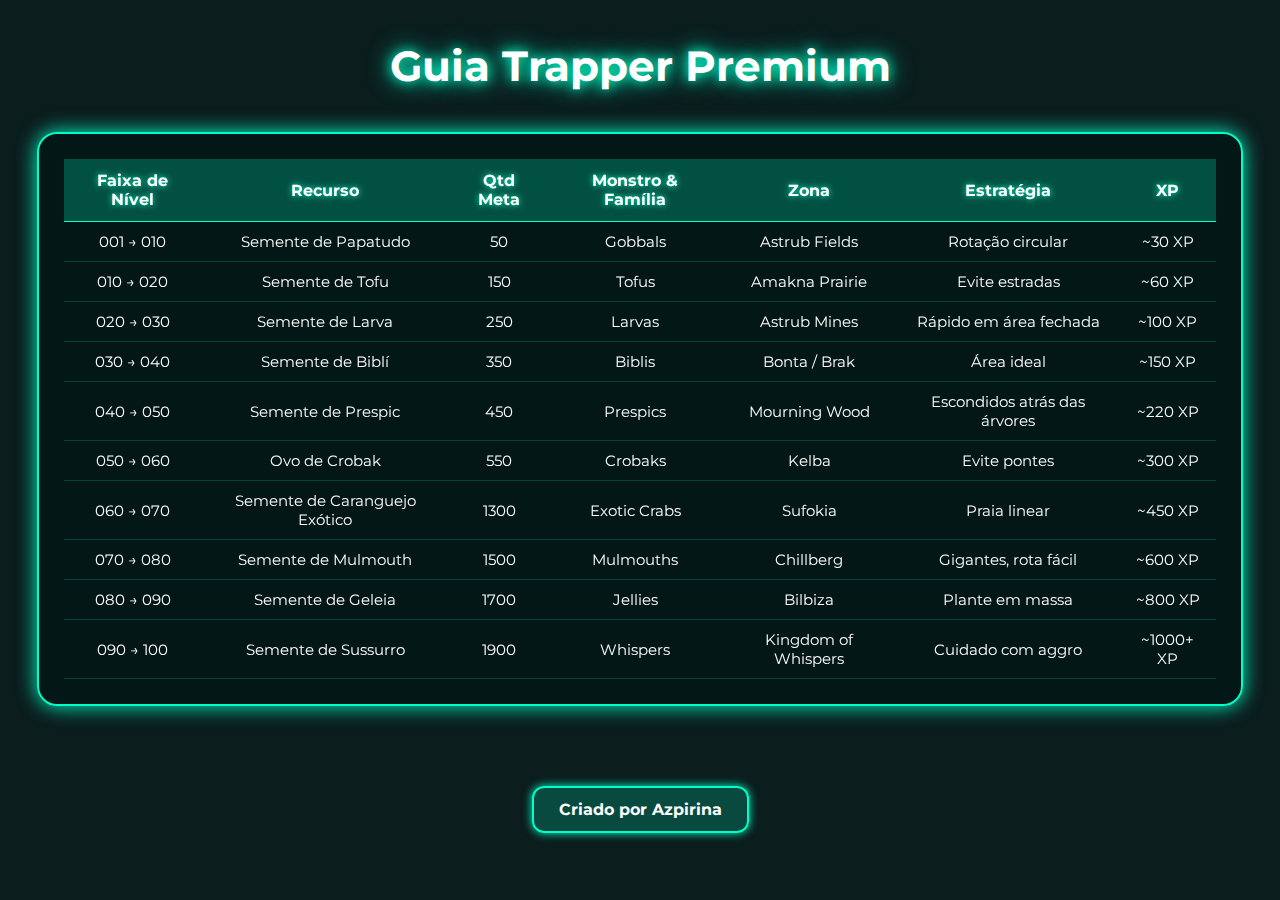
<file: index.html>
<!DOCTYPE html>
<html lang="pt-br">
<head>
    <meta charset="UTF-8">
    <meta name="viewport" content="width=device-width, initial-scale=1.0">
    <title>Guia Trapper Premium</title>

    <!-- Fonte Wakfu-style -->
    <link href="https://fonts.googleapis.com/css2?family=Montserrat:wght@300;400;600;700&display=swap" rel="stylesheet">

    <style>
        body {
            font-family: 'Montserrat', sans-serif;
            background: #0b1d1d url('https://i.imgur.com/4NJl0gP.jpeg') center/cover fixed;
            margin: 0;
            padding: 0;
            color: #fff;
            text-align: center;
        }

        h1 {
            margin-top: 40px;
            font-size: 42px;
            text-shadow: 0 0 12px #00ffc8, 0 0 24px #00ffc8;
            animation: neon 2s infinite alternate;
        }

        @keyframes neon {
            from { text-shadow: 0 0 8px #00ffc8; }
            to   { text-shadow: 0 0 20px #00ffee; }
        }

        .table-container {
            width: 90%;
            margin: 40px auto;
            padding: 25px;
            border-radius: 20px;
            background: rgba(0, 20, 20, 0.65);
            backdrop-filter: blur(6px);
            border: 2px solid #00ffc8;
            box-shadow: 0 0 20px #00ffc8;
        }

        table {
            width: 100%;
            border-collapse: collapse;
            color: white;
            font-size: 15px;
        }

        th {
            background: rgba(0, 255, 200, 0.25);
            padding: 12px;
            font-size: 16px;
            border-bottom: 1px solid #00ffc8;
            text-shadow: 0 0 6px #00ffc8;
        }

        td {
            padding: 10px;
            border-bottom: 1px solid rgba(0, 255, 200, 0.2);
        }

        tr:hover {
            background: rgba(0, 255, 200, 0.1);
            transition: .25s;
        }

        .autor {
            margin: 40px 0;
            padding: 12px 25px;
            display: inline-block;
            border-radius: 12px;
            background: rgba(0, 255, 200, 0.2);
            border: 2px solid #00ffc8;
            box-shadow: 0 0 10px #00ffc8;
            font-weight: bold;
            animation: pulse 2s infinite alternate;
        }

        @keyframes pulse {
            from { box-shadow: 0 0 10px #00ffc8; }
            to   { box-shadow: 0 0 20px #00ffee; }
        }
    </style>
</head>

<body>

    <h1>Guia Trapper Premium</h1>

    <div class="table-container">
        <table>
            <tr>
                <th>Faixa de Nível</th>
                <th>Recurso</th>
                <th>Qtd Meta</th>
                <th>Monstro & Família</th>
                <th>Zona</th>
                <th>Estratégia</th>
                <th>XP</th>
            </tr>

            <tr><td>001 → 010</td><td>Semente de Papatudo</td><td>50</td><td>Gobbals</td><td>Astrub Fields</td><td>Rotação circular</td><td>~30 XP</td></tr>
            <tr><td>010 → 020</td><td>Semente de Tofu</td><td>150</td><td>Tofus</td><td>Amakna Prairie</td><td>Evite estradas</td><td>~60 XP</td></tr>
            <tr><td>020 → 030</td><td>Semente de Larva</td><td>250</td><td>Larvas</td><td>Astrub Mines</td><td>Rápido em área fechada</td><td>~100 XP</td></tr>
            <tr><td>030 → 040</td><td>Semente de Biblí</td><td>350</td><td>Biblis</td><td>Bonta / Brak</td><td>Área ideal</td><td>~150 XP</td></tr>
            <tr><td>040 → 050</td><td>Semente de Prespic</td><td>450</td><td>Prespics</td><td>Mourning Wood</td><td>Escondidos atrás das árvores</td><td>~220 XP</td></tr>
            <tr><td>050 → 060</td><td>Ovo de Crobak</td><td>550</td><td>Crobaks</td><td>Kelba</td><td>Evite pontes</td><td>~300 XP</td></tr>
            <tr><td>060 → 070</td><td>Semente de Caranguejo Exótico</td><td>1300</td><td>Exotic Crabs</td><td>Sufokia</td><td>Praia linear</td><td>~450 XP</td></tr>
            <tr><td>070 → 080</td><td>Semente de Mulmouth</td><td>1500</td><td>Mulmouths</td><td>Chillberg</td><td>Gigantes, rota fácil</td><td>~600 XP</td></tr>
            <tr><td>080 → 090</td><td>Semente de Geleia</td><td>1700</td><td>Jellies</td><td>Bilbiza</td><td>Plante em massa</td><td>~800 XP</td></tr>
            <tr><td>090 → 100</td><td>Semente de Sussurro</td><td>1900</td><td>Whispers</td><td>Kingdom of Whispers</td><td>Cuidado com aggro</td><td>~1000+ XP</td></tr>
        </table>
    </div>

    <div class="autor"> Criado por Azpirina </div>

</body>
</html>
</file>
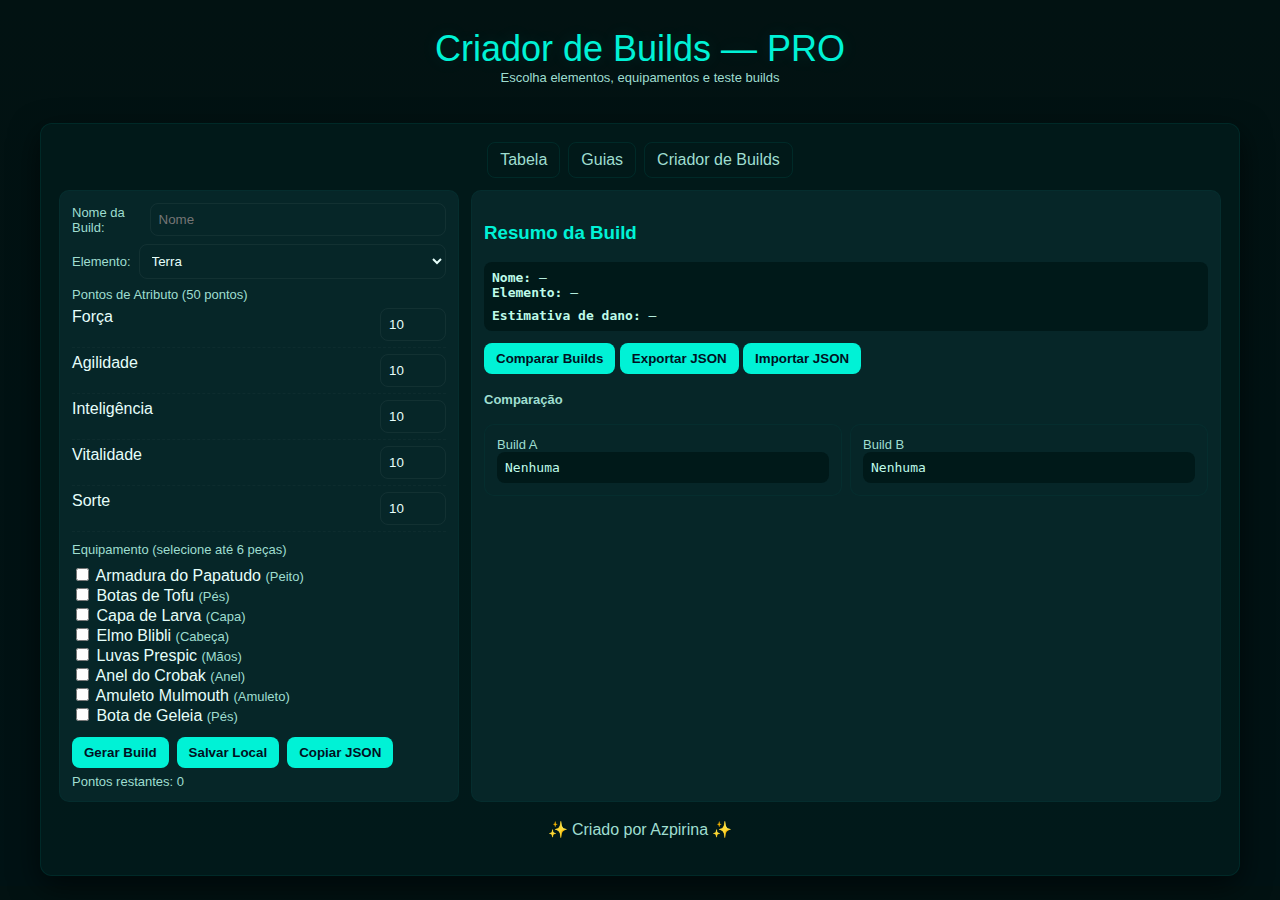
<file: builder.html>
<!doctype html>
<html lang="pt-BR">
<head>
<meta charset="utf-8"><meta name="viewport" content="width=device-width,initial-scale=1">
<title>Criador de Builds — Wakfu PRO</title>
<link rel="stylesheet" href="css/style.css">
</head>
<body>
  <div class="header"><div class="h1">Criador de Builds — PRO</div><div class="small">Escolha elementos, equipamentos e teste builds</div></div>
  <div class="container">
    <div class="nav"><a href="index.html">Tabela</a><a href="guides.html">Guias</a><a href="builder.html">Criador de Builds</a></div>

    <div class="builder-grid">
      <div class="panel">
        <div class="select-row"><label class="small">Nome da Build:</label><input id="buildName" class="input" placeholder="Nome"/></div>
        <div class="select-row">
          <label class="small">Elemento:</label>
          <select id="element" class="input">
            <option value="Terra">Terra</option>
            <option value="Ar">Ar</option>
            <option value="Fogo">Fogo</option>
          </select>
        </div>

        <div class="small">Pontos de Atributo (50 pontos)</div>
        <div id="attrs">
          <div class="stat-row"><div>Força</div><div><input type="number" class="input attr" data-attr="Força" value="10" min="0" max="50"></div></div>
          <div class="stat-row"><div>Agilidade</div><div><input type="number" class="input attr" data-attr="Agilidade" value="10" min="0" max="50"></div></div>
          <div class="stat-row"><div>Inteligência</div><div><input type="number" class="input attr" data-attr="Inteligência" value="10" min="0" max="50"></div></div>
          <div class="stat-row"><div>Vitalidade</div><div><input type="number" class="input attr" data-attr="Vitalidade" value="10" min="0" max="50"></div></div>
          <div class="stat-row"><div>Sorte</div><div><input type="number" class="input attr" data-attr="Sorte" value="10" min="0" max="50"></div></div>
        </div>

        <div class="small" style="margin-top:10px">Equipamento (selecione até 6 peças)</div>
        <div id="gearList" style="max-height:220px;overflow:auto;margin-top:8px"></div>

        <div class="build-actions">
          <button class="btn" id="calcBtn">Gerar Build</button>
          <button class="btn" id="saveBtn">Salvar Local</button>
          <button class="btn" id="shareBtn">Copiar JSON</button>
        </div>

        <div class="legend">Pontos restantes: <span id="pointsLeft">50</span></div>
      </div>

      <div class="panel">
        <h3 style="color:var(--accent)">Resumo da Build</h3>
        <div id="summary" class="codebox">
          <div><b>Nome:</b> <span id="sName">—</span></div>
          <div><b>Elemento:</b> <span id="sElement">—</span></div>
          <div id="sAttrs"></div>
          <div id="sGear"></div>
          <div style="margin-top:8px"><b>Estimativa de dano:</b> <span id="sDmg">—</span></div>
        </div>

        <div style="margin-top:12px">
          <button class="btn" id="compareBtn">Comparar Builds</button>
          <button class="btn" id="exportJson">Exportar JSON</button>
          <button class="btn" id="importJson">Importar JSON</button>
        </div>

        <div style="margin-top:12px">
          <h4 class="small">Comparação</h4>
          <div class="compare-box">
            <div class="panel" style="flex:1">
              <div class="small">Build A</div>
              <div id="compA" class="codebox">Nenhuma</div>
            </div>
            <div class="panel" style="flex:1">
              <div class="small">Build B</div>
              <div id="compB" class="codebox">Nenhuma</div>
            </div>
          </div>
        </div>

      </div>
    </div>

    <div class="footer">✨ Criado por Azpirina ✨</div>
  </div>

<script>
const gearDB = [
  {id:'g1', name:'Armadura do Papatudo', slot:'Peito', atk:5, def:8, rarity:2},
  {id:'g2', name:'Botas de Tofu', slot:'Pés', atk:2, def:4, rarity:1},
  {id:'g3', name:'Capa de Larva', slot:'Capa', atk:3, def:6, rarity:2},
  {id:'g4', name:'Elmo Blibli', slot:'Cabeça', atk:8, def:10, rarity:3},
  {id:'g5', name:'Luvas Prespic', slot:'Mãos', atk:4, def:5, rarity:2},
  {id:'g6', name:'Anel do Crobak', slot:'Anel', atk:6, def:3, rarity:3},
  {id:'g7', name:'Amuleto Mulmouth', slot:'Amuleto', atk:10, def:2, rarity:4},
  {id:'g8', name:'Bota de Geleia', slot:'Pés', atk:3, def:6, rarity:1}
];

const gearList = document.getElementById('gearList');
gearDB.forEach(g=>{
  const div=document.createElement('div');
  div.innerHTML = `<label><input type="checkbox" class="gearchk" data-id="${g.id}"/> ${g.name} <span class="small">(${g.slot})</span></label>`;
  gearList.appendChild(div);
});

const attrs = Array.from(document.querySelectorAll('.attr'));
const pointsTotal = 50;
function pointsLeft(){
  let sum = attrs.reduce((s,el)=> s + Number(el.value || 0), 0);
  return pointsTotal - sum;
}
function updatePoints(){
  document.getElementById('pointsLeft').textContent = pointsLeft();
}
attrs.forEach(a=> a.addEventListener('input', updatePoints));
updatePoints();

function gatherBuild(){
  const name = document.getElementById('buildName').value || 'Sem nome';
  const element = document.getElementById('element').value;
  const attributes = {};
  attrs.forEach(a=> attributes[a.dataset.attr] = Number(a.value || 0));
  const gear = Array.from(document.querySelectorAll('.gearchk:checked')).map(cb=> cb.dataset.id);
  return {name, element, attributes, gear, created: new Date().toISOString()};
}

function calcEstimate(build){
  const gearAtk = build.gear.reduce((s,id)=>{
    const g = gearDB.find(x=>x.id===id); return s + (g? g.atk:0);
  },0);
  const attr = build.attributes;
  const est = Math.round(gearAtk + (attr['Força']*1.5) + (attr['Agilidade']*1.1) + (attr['Inteligência']*1.2));
  return est;
}

document.getElementById('calcBtn').addEventListener('click', ()=>{
  const build = gatherBuild();
  const dmg = calcEstimate(build);
  document.getElementById('sName').textContent = build.name;
  document.getElementById('sElement').textContent = build.element;
  const sAttrs = document.getElementById('sAttrs');
  sAttrs.innerHTML = '<b>Atributos</b><br/>' + Object.entries(build.attributes).map(a=> a[0]+': '+a[1]).join('<br/>');
  const sGear = document.getElementById('sGear');
  sGear.innerHTML = '<b>Gear</b><br/>' + (build.gear.length? build.gear.map(id=> gearDB.find(x=>x.id===id).name).join('<br/>') : 'Nenhum');
  document.getElementById('sDmg').textContent = dmg;
  saveTemp(build);
});

function saveTemp(build){
  localStorage.setItem('last_build', JSON.stringify(build));
}

document.getElementById('saveBtn').addEventListener('click', ()=> {
  const b = gatherBuild();
  let saved = JSON.parse(localStorage.getItem('saved_builds')||'[]');
  saved.push(b);
  localStorage.setItem('saved_builds', JSON.stringify(saved));
  alert('Build salva localmente!');
});

document.getElementById('shareBtn').addEventListener('click', async ()=>{
  const b = gatherBuild();
  try{
    await navigator.clipboard.writeText(JSON.stringify(b,null,2));
    alert('JSON copiado para área de transferência!');
  }catch(e){
    alert('Não foi possível copiar automaticamente. Veja o JSON abaixo:\n'+JSON.stringify(b,null,2));
  }
});

document.getElementById('exportJson').addEventListener('click', ()=>{
  const b = gatherBuild();
  const blob = new Blob([JSON.stringify(b,null,2)], {type:'application/json'});
  const a = document.createElement('a'); a.href = URL.createObjectURL(blob); a.download = (b.name||'build')+'.json'; a.click();
});
document.getElementById('importJson').addEventListener('click', ()=>{
  const txt = prompt('Cole o JSON da build aqui:');
  try{
    const obj = JSON.parse(txt);
    document.getElementById('buildName').value = obj.name || '';
    document.getElementById('element').value = obj.element || 'Terra';
    Object.keys(obj.attributes||{}).forEach(k=>{
      const el = document.querySelector('.attr[data-attr="'+k+'"]');
      if(el) el.value = obj.attributes[k];
    });
    document.querySelectorAll('.gearchk').forEach(cb=> cb.checked = (obj.gear||[]).includes(cb.dataset.id));
    updatePoints();
    alert('Importado');
  }catch(e){ alert('JSON inválido') }
});

document.getElementById('compareBtn').addEventListener('click', ()=>{
  const saved = JSON.parse(localStorage.getItem('saved_builds')||'[]');
  if(saved.length<2){ alert('Salve ao menos duas builds para comparar.'); return;}
  const a = saved[saved.length-2], b = saved[saved.length-1];
  document.getElementById('compA').textContent = JSON.stringify(a,null,2);
  document.getElementById('compB').textContent = JSON.stringify(b,null,2);
});

window.addEventListener('load', ()=>{
  const last = JSON.parse(localStorage.getItem('last_build')||'null');
  if(last){
    document.getElementById('buildName').value = last.name || '';
    document.getElementById('element').value = last.element || 'Terra';
    Object.entries(last.attributes||{}).forEach(([k,v])=>{
      const el = document.querySelector('.attr[data-attr="'+k+'"]');
      if(el) el.value = v;
    });
    document.querySelectorAll('.gearchk').forEach(cb=> cb.checked = (last.gear || []).includes(cb.dataset.id));
    updatePoints();
  }
});
</script>
</body>
</html>
</file>
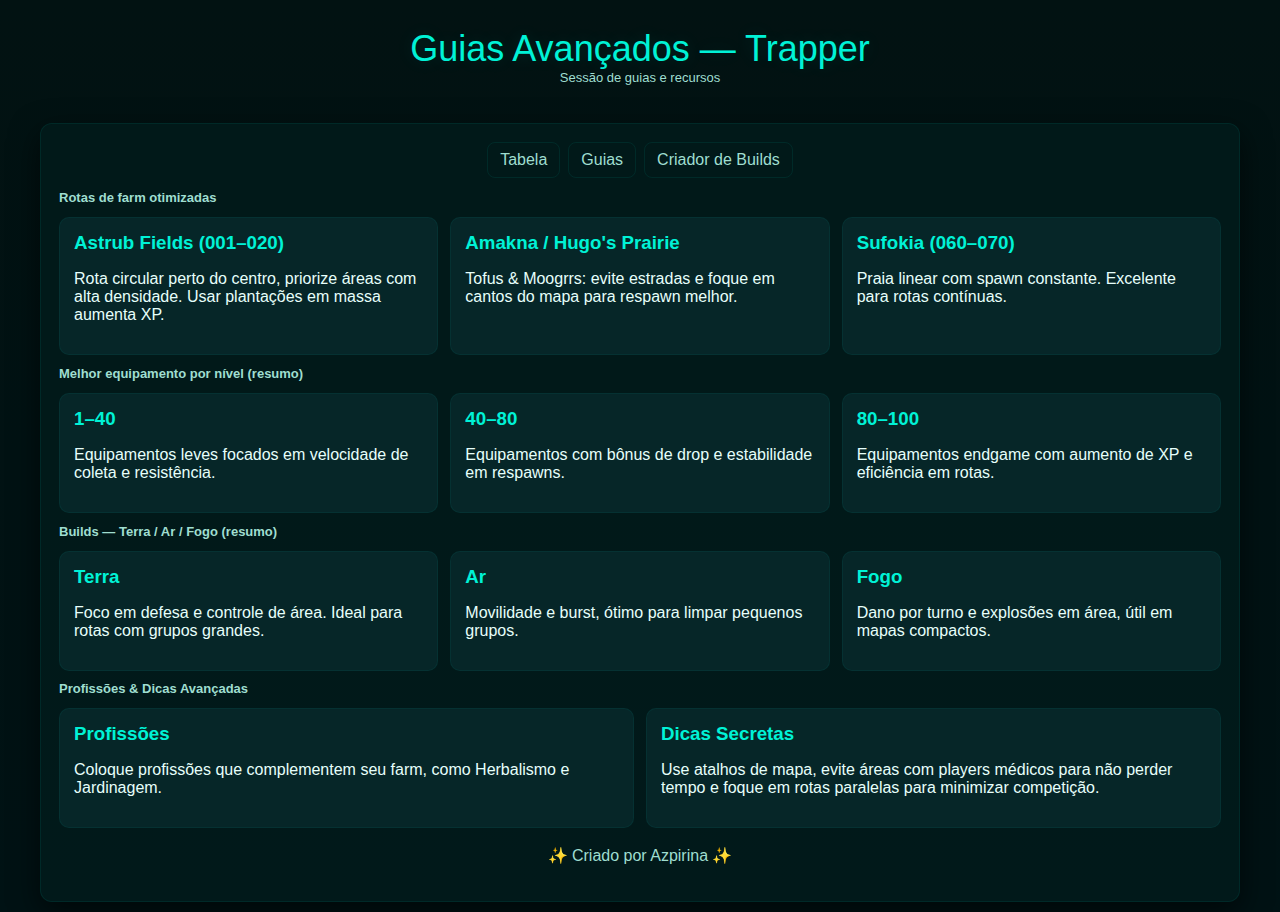
<file: guides.html>
<!doctype html>
<html lang="pt-BR">
<head>
<meta charset="utf-8"><meta name="viewport" content="width=device-width,initial-scale=1">
<title>Guias — Trapper Premium</title>
<link rel="stylesheet" href="css/style.css">
</head>
<body>
  <div class="header"><div class="h1">Guias Avançados — Trapper</div><div class="small">Sessão de guias e recursos</div></div>
  <div class="container">
    <div class="nav"><a href="index.html">Tabela</a><a href="guides.html">Guias</a><a href="builder.html">Criador de Builds</a></div>

    <h2 class="small">Rotas de farm otimizadas</h2>
    <div class="card-grid">
      <div class="card"><h3>Astrub Fields (001–020)</h3><p>Rota circular perto do centro, priorize áreas com alta densidade. Usar plantações em massa aumenta XP.</p></div>
      <div class="card"><h3>Amakna / Hugo's Prairie</h3><p>Tofus & Moogrrs: evite estradas e foque em cantos do mapa para respawn melhor.</p></div>
      <div class="card"><h3>Sufokia (060–070)</h3><p>Praia linear com spawn constante. Excelente para rotas contínuas.</p></div>
    </div>

    <h2 class="small">Melhor equipamento por nível (resumo)</h2>
    <div class="card-grid">
      <div class="card"><h3>1–40</h3><p>Equipamentos leves focados em velocidade de coleta e resistência.</p></div>
      <div class="card"><h3>40–80</h3><p>Equipamentos com bônus de drop e estabilidade em respawns.</p></div>
      <div class="card"><h3>80–100</h3><p>Equipamentos endgame com aumento de XP e eficiência em rotas.</p></div>
    </div>

    <h2 class="small">Builds — Terra / Ar / Fogo (resumo)</h2>
    <div class="card-grid">
      <div class="card"><h3>Terra</h3><p>Foco em defesa e controle de área. Ideal para rotas com grupos grandes.</p></div>
      <div class="card"><h3>Ar</h3><p>Movilidade e burst, ótimo para limpar pequenos grupos.</p></div>
      <div class="card"><h3>Fogo</h3><p>Dano por turno e explosões em área, útil em mapas compactos.</p></div>
    </div>

    <h2 class="small">Profissões & Dicas Avançadas</h2>
    <div class="card-grid">
      <div class="card"><h3>Profissões</h3><p>Coloque profissões que complementem seu farm, como Herbalismo e Jardinagem.</p></div>
      <div class="card"><h3>Dicas Secretas</h3><p>Use atalhos de mapa, evite áreas com players médicos para não perder tempo e foque em rotas paralelas para minimizar competição.</p></div>
    </div>

    <div class="footer">✨ Criado por Azpirina ✨</div>
  </div>
</body>
</html>
</file>
<file: css/style.css>
:root{
  --bg1:#041617; --accent:#00f2d6; --panel: rgba(2,30,30,0.6);
  --glass: rgba(255,255,255,0.03);
  --muted:#9fded0; --text:#e6fffb;
  --card:#062628;
}
*{box-sizing:border-box}
body{margin:0;font-family:Inter,Segoe UI,Arial,sans-serif;background:linear-gradient(180deg,#021212,#001214);color:var(--text);-webkit-font-smoothing:antialiased}
.header{padding:28px 12px;text-align:center}
.h1{font-size:36px;color:var(--accent);text-shadow:0 0 18px rgba(0,242,214,0.12)}
.container{width:94%;max-width:1200px;margin:10px auto;padding:18px;background:var(--panel);border-radius:12px;border:1px solid rgba(0,242,214,0.08);box-shadow:0 10px 30px rgba(0,0,0,0.6)}
.nav{display:flex;gap:8px;justify-content:center;margin-bottom:12px}
.nav a{padding:8px 12px;background:transparent;border:1px solid rgba(0,242,214,0.08);color:var(--muted);text-decoration:none;border-radius:8px}
.table{width:100%;border-collapse:collapse;margin-top:12px}
.table th{background:rgba(0,242,214,0.06);padding:12px;text-align:left}
.table td{padding:10px;border-top:1px solid rgba(0,0,0,0.2)}
.card-grid{display:grid;grid-template-columns:repeat(auto-fit,minmax(260px,1fr));gap:12px;margin-top:12px}
.card{background:var(--card);padding:14px;border-radius:10px;border:1px solid rgba(0,242,214,0.06)}
.card h3{margin:0 0 8px;color:var(--accent)}
.footer{text-align:center;margin:18px 0;color:var(--muted)}
.controls-row{display:flex;gap:8px;flex-wrap:wrap;align-items:center;justify-content:center;margin-bottom:12px}
.btn{background:var(--accent);color:#012; padding:8px 12px;border-radius:8px;border:none;cursor:pointer;font-weight:700}
.small{font-size:13px;color:var(--muted)}
.builder-grid{display:grid;grid-template-columns:400px 1fr;gap:12px}
.panel{background:var(--card);padding:12px;border-radius:10px;border:1px solid rgba(0,242,214,0.04)}
.select-row{display:flex;gap:8px;margin-bottom:8px;align-items:center}
.input, select{padding:8px;border-radius:8px;border:1px solid rgba(255,255,255,0.05);background:transparent;color:var(--text);width:100%}
.stat-row{display:flex;justify-content:space-between;padding:6px 0;border-bottom:1px dashed rgba(255,255,255,0.03)}
.stat-row b{color:var(--muted)}
.build-actions{display:flex;gap:8px;flex-wrap:wrap;margin-top:12px}
.compare-box{display:flex;gap:8px}
.codebox{background:#001919;color:#bffbe9;padding:8px;border-radius:8px;overflow:auto;font-family:monospace;font-size:13px}
.legend{font-size:13px;color:var(--muted);margin-top:6px}
</file>
